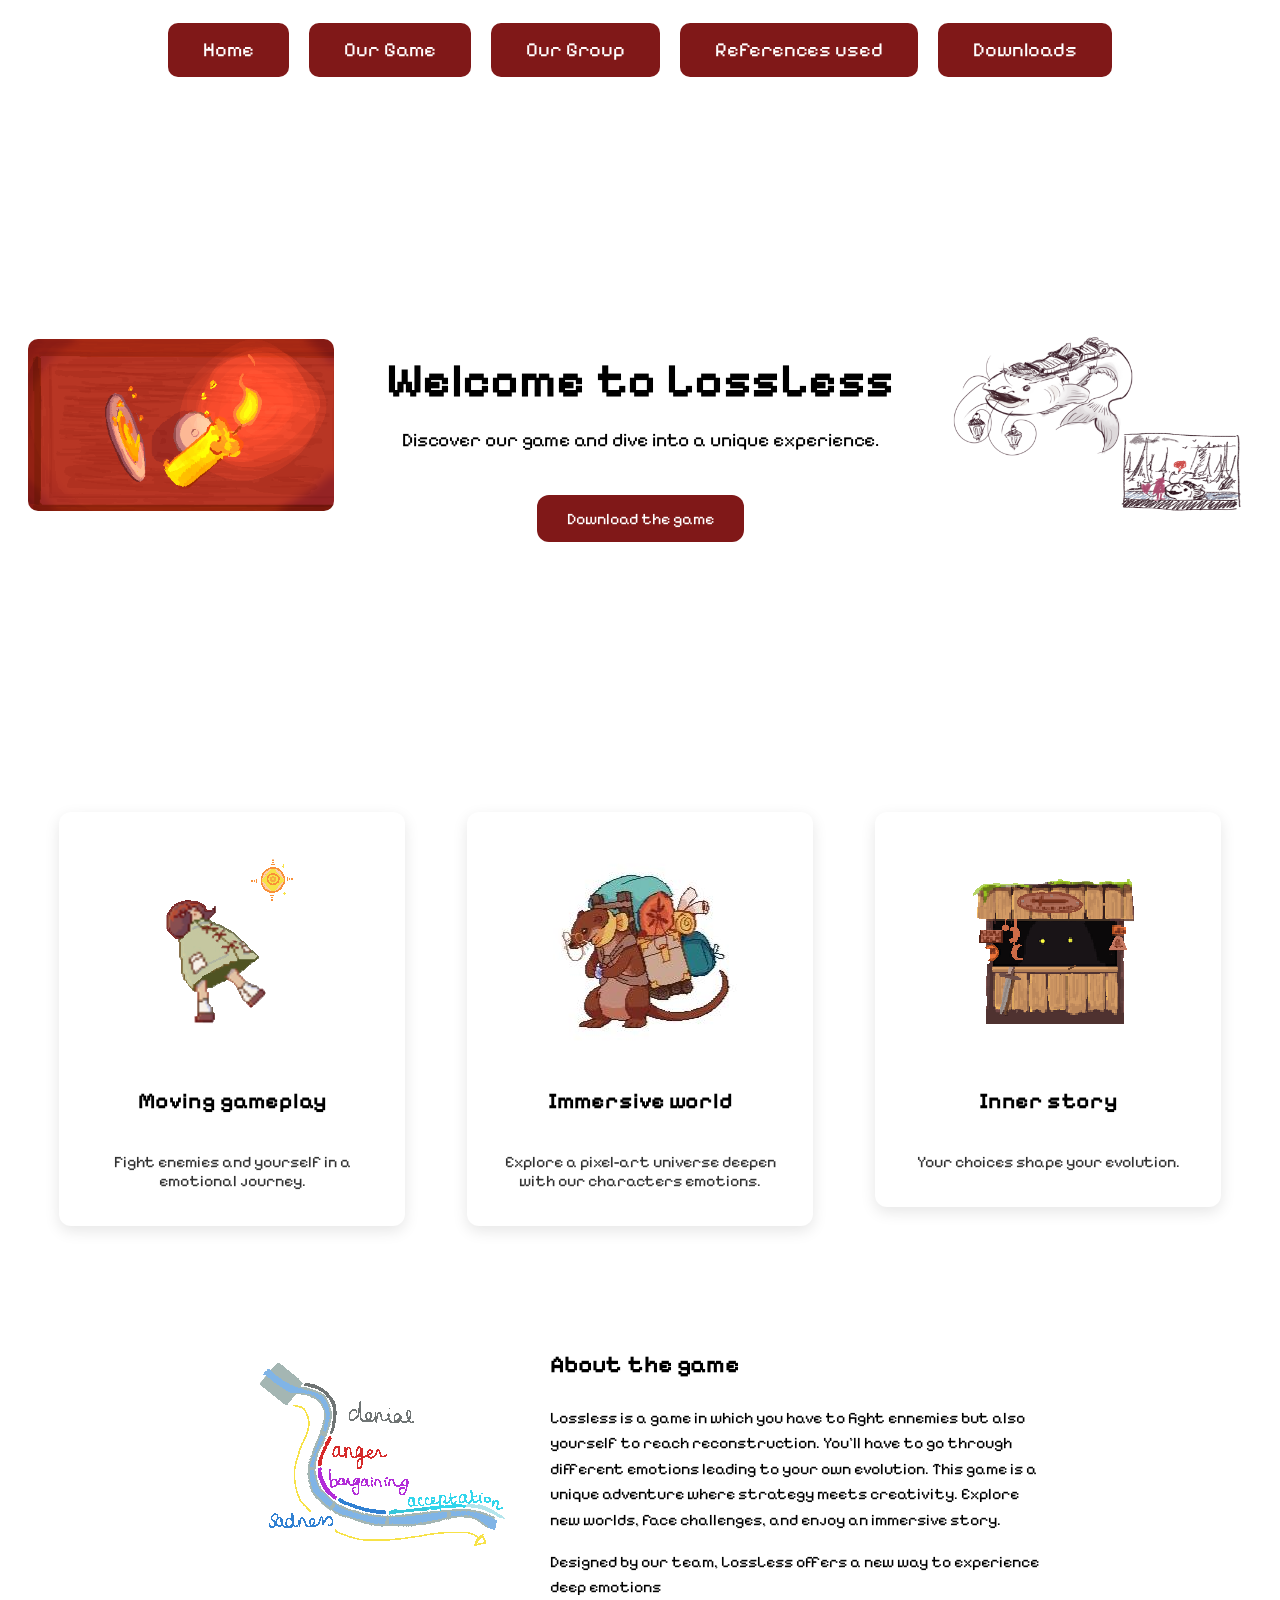
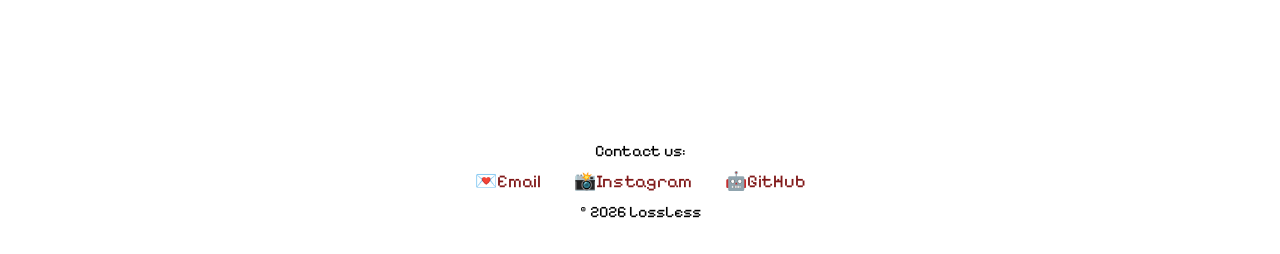
<file: index.html>
<!DOCTYPE html>
<html lang="en">
<head>
    <meta charset="utf-8">
    <title>Lossless</title>
    <link rel="stylesheet" href="style.css">
</head>

<body>
    <nav class = "navbar">
        <a href="index.html">Home</a>
        <a href="game.html">Our Game</a>
        <a href="group.html">Our Group</a>
        <a href="ref.html">References used </a>
        <a href="download.html">Downloads</a>
    </nav>
    <section class="hero">
        <div class="side left">
            <img src="images/Intro_flashback_4.png" alt="game image">
        </div>

        <div class="center-text">
            <h1>Welcome to LossLess</h1>
            <p>Discover our game and dive into a unique experience.</p>

            <a href="#" class="download-btn">Download the game</a>
        </div>

        <div class="side right">
            <img src="images/Concept - Travel Fish.png" alt="game image">
        </div>
    </section>

    <section class="features">
    <div class="feature">
        <img src="images/Index_1.png" alt="story image">
        <h3>Moving gameplay</h3>
        <p>Fight enemies and yourself in a emotional journey.</p>
    </div>

    <div class="feature">
        <img src="images/sprite_2.jpeg" alt="story image">
        <h3>Immersive world</h3>
        <p>Explore a pixel-art universe deepen with our characters emotions.</p>
    </div>

    <div class="feature">
        <img src="images/Index_3.png" alt="story image">
        <h3>Inner story</h3>
        <p>Your choices shape your evolution.</p>
    </div>
    </section>


    <section class="content">
        <div class="content-container">

        <div class="image">
            <img src="images/Index_0.png" alt="game image">
        </div>

        <div class="text">
            <h2>About the game</h2>
            <p>
                Lossless is a game in which you have to fight ennemies but also yourself to reach 
                reconstruction. You'll have to go through different emotions leading to your own evolution.
                This game is a unique adventure where strategy meets creativity.
                Explore new worlds, face challenges, and enjoy an immersive story.
            </p>

            <p>
                Designed by our team, LossLess offers a new way to experience deep emotions
            </p>
    </section>
    <footer>
        <div class="footer-content">
            <p>Contact us:</p>

            <div class="socials">
                <a href="mailto:yourmail@example.com"> 💌Email</a>
                <a href="https://instagram.com/losslessincorp" target="_blank"> 📸Instagram</a>
                <a href="https://github.com/Lossless-A3" target="_blank"> 🤖GitHub</a>
            </div>

            <p class="copyright">© 2026 LossLess</p>
        </div>
    </footer>
</body>
</html>
</file>
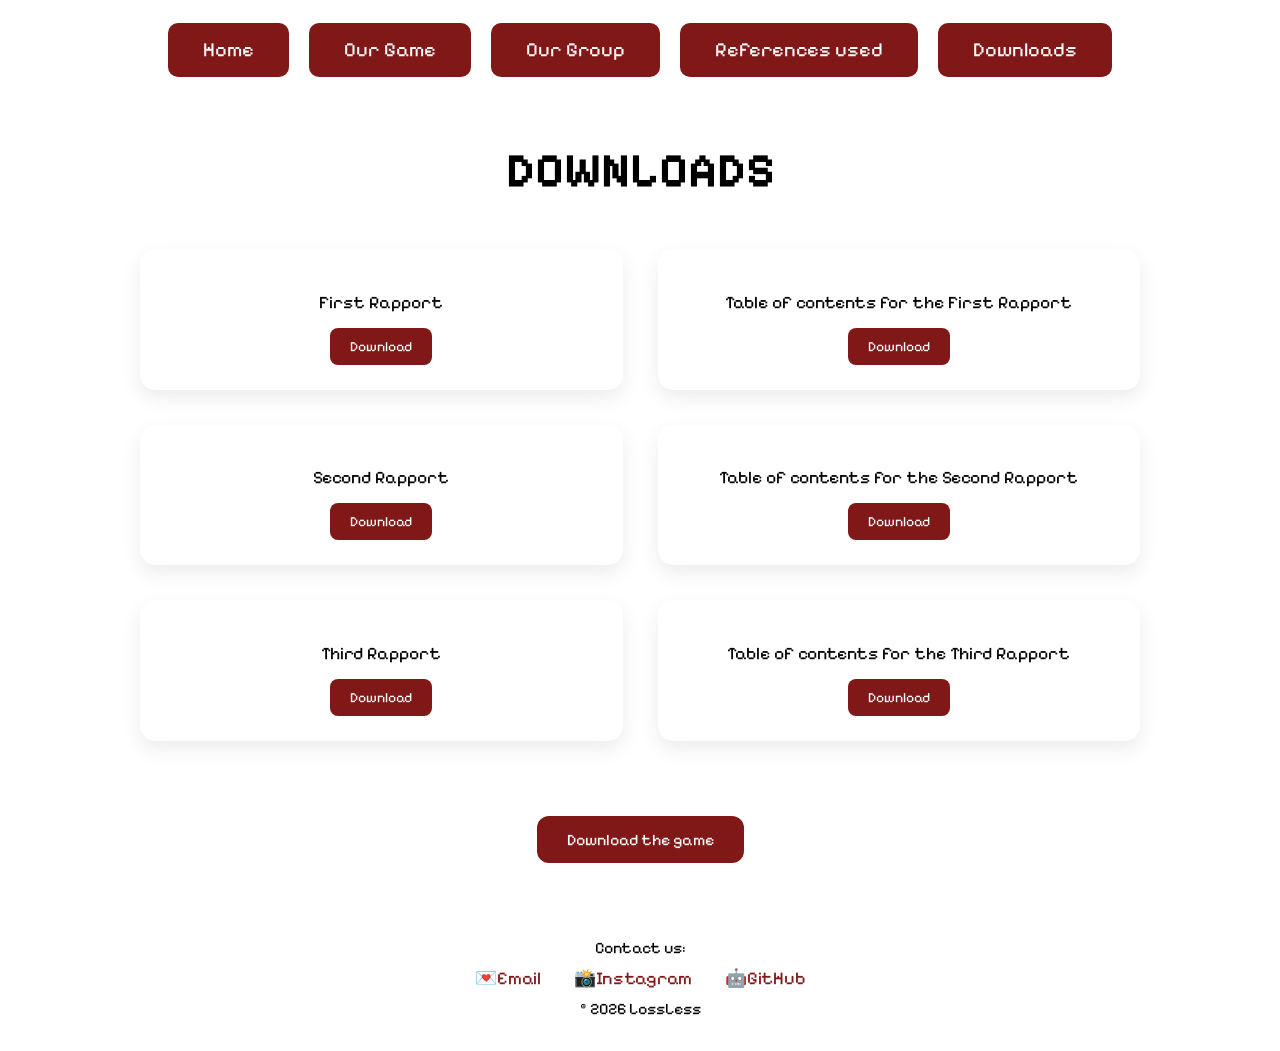
<file: download.html>
<!DOCTYPE html>
<html lang="en">
<head>
    <meta charset="utf-8">
    <title>our game</title>
    <link rel="stylesheet" href = "style.css">
</head>
<body>
    <nav class = "navbar">
    <a href="index.html">Home</a>
    <a href="game.html">Our Game</a>
    <a href="group.html">Our Group</a>
    <a href="ref.html">References used</a>
    <a href="download.html">Downloads</a>
    </nav>
    <section class="download-section">

    <h1 class="page-title">DOWNLOADS</h1>

    <div class="download-grid">

        <div class="download-item">
            <p>First Rapport</p>
            <a href="pdf/RAPPORT_DE_SOUTENANCE_1.pdf">Download</a>
        </div>

        <div class="download-item">
            <p>Table of contents for the First Rapport</p>
            <a href="pdf/plan_soutenance.pdf">Download</a>
        </div>

        <div class="download-item">
            <p>Second Rapport</p>
            <a href="pdf/RAPPORT_DE_SOUTENANCE_2.pdf">Download</a>
        </div>

        <div class="download-item">
            <p>Table of contents for the Second Rapport</p>
            <a href="pdf/plan_soutenance_2.pdf">Download</a>
        </div>
        <div class="download-item">
            <p>Third Rapport</p>
            <a href="#">Download</a>
        </div>

        <div class="download-item">
            <p>Table of contents for the Third Rapport</p>
            <a href="#">Download</a>
        </div>

    </div>

    <div class="game-download">
        <a href="#" class="download-btn">Download the game</a>
    </div>

</section>
    <footer>
        <div class="footer-content">
            <p>Contact us:</p>

            <div class="socials">
                <a href="mailto:yourmail@example.com"> 💌Email</a>
                <a href="https://instagram.com/losslessincorp" target="_blank"> 📸Instagram</a>
                <a href="https://github.com/Lossless-A3" target="_blank"> 🤖GitHub</a>
            </div>

            <p class="copyright">© 2026 LossLess</p>
        </div>
    </footer>
</body>
</html>
</file>
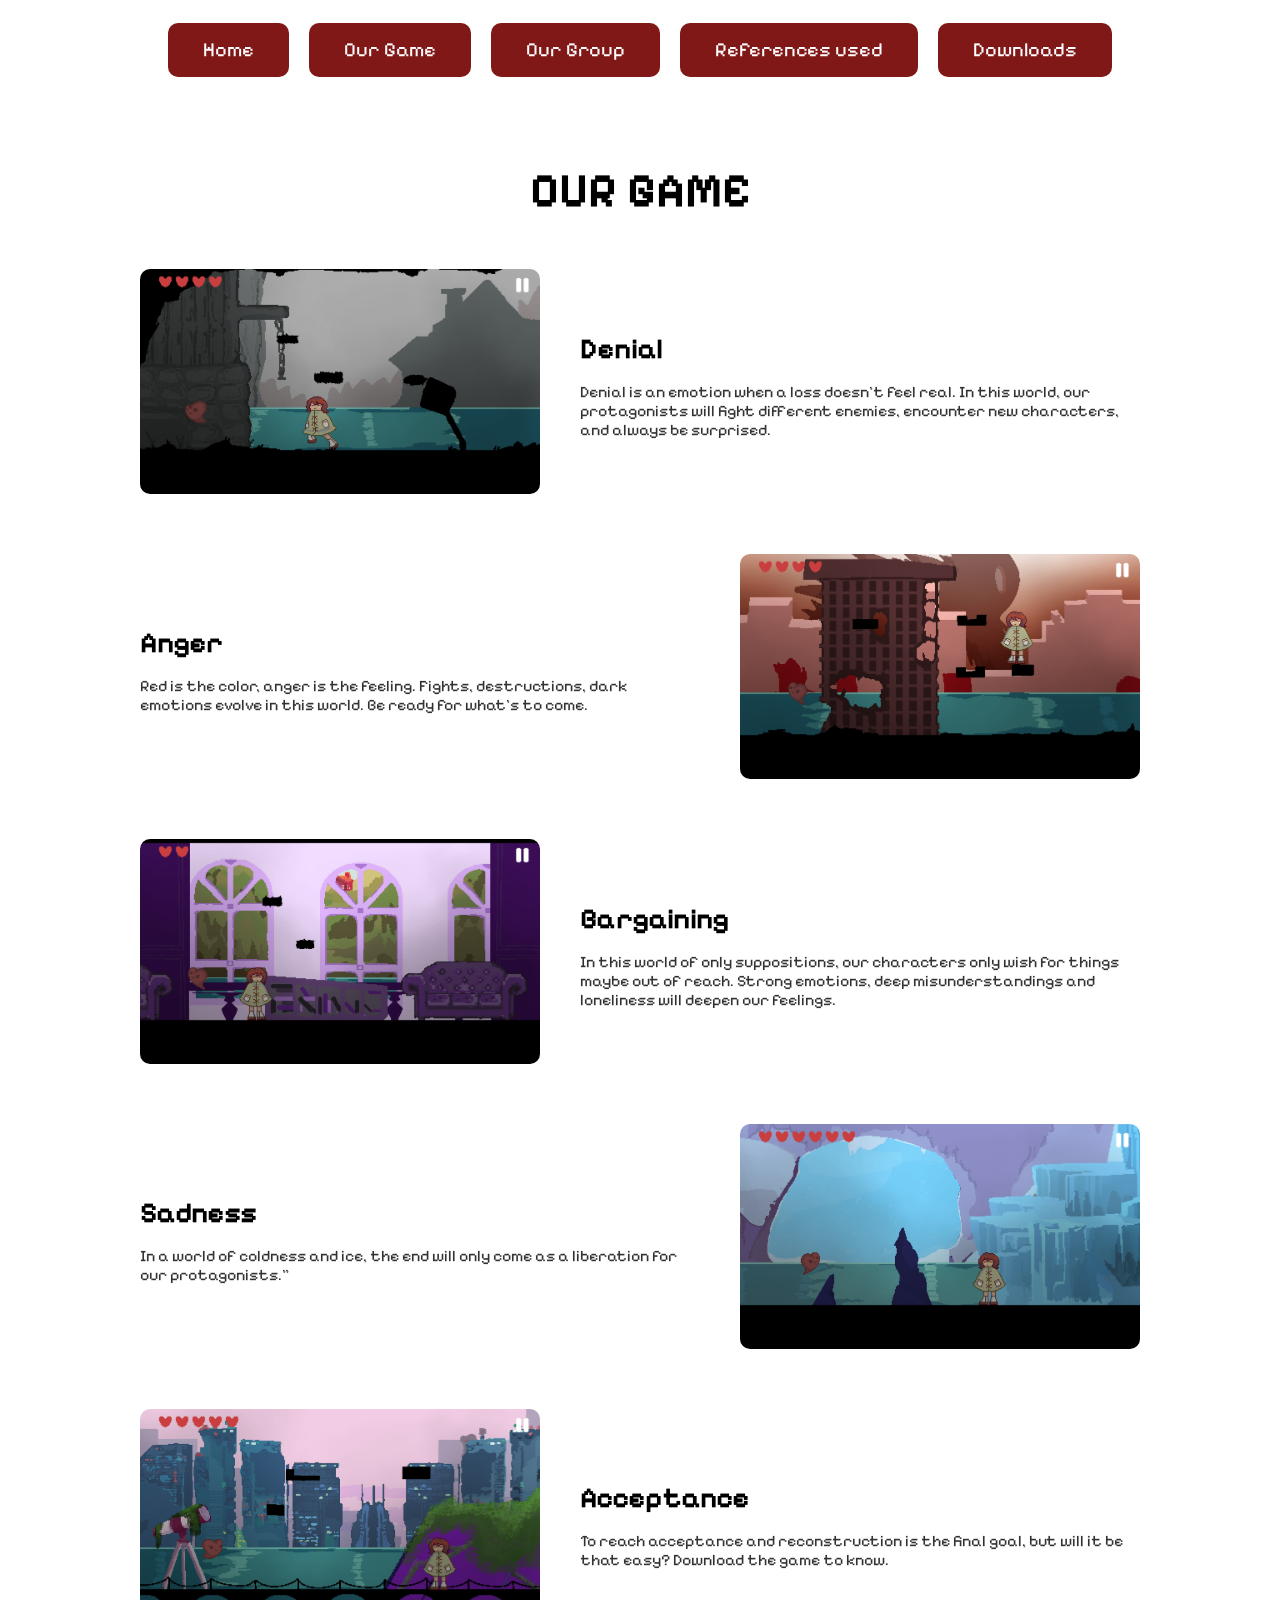
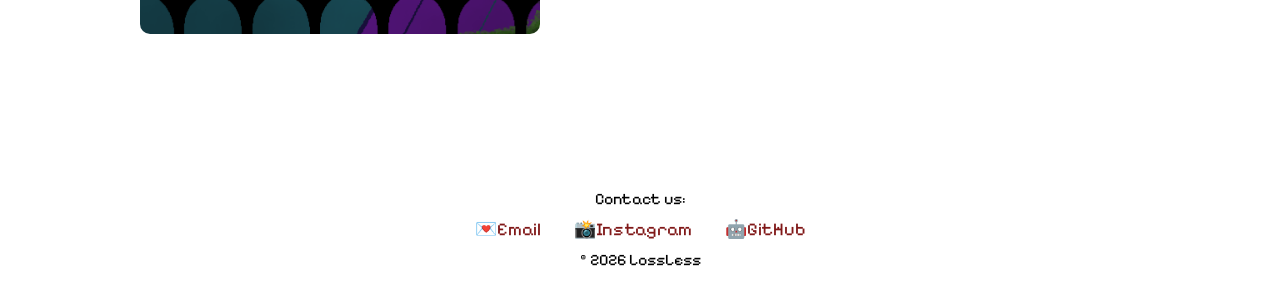
<file: game.html>
<!DOCTYPE html>
<html lang="en">
<head>
    <meta charset="utf-8">
    <title>Our game</title>
    <link rel="stylesheet" href = "style.css">
</head>
<body>
    <nav class = "navbar">
    <a href="index.html">Home</a>
    <a href="game.html">Our Game</a>
    <a href="group.html">Our Group</a>
    <a href="ref.html">References used</a>
    <a href="download.html">Downloads</a>
    </nav>
    <section class = "our-game">
        <h1 class="page-title">OUR GAME</h1>
        <div class="step">
            <img src="images/our_game_image_1.png" alt="denial">
            <div class="step-text">
                <h2>Denial</h2>
                <p>Denial is an emotion when a loss doesn't feel real. In this world, our protagonists 
                    will fight different enemies, encounter new characters, and always be surprised. 
                </p>
            </div>
        </div>
        <div class="step reverse">
            <img src="images/our_game_image_2.png" alt="bargaining">
            <div class="step-text">
                <h2>Anger</h2>
                <p>Red is the color, anger is the feeling. Fights, destructions, dark emotions 
                    evolve in this world. Be ready for what's to come. 
                </p>
            </div>
        </div>   
        <div class="step">
            <img src="images/our_game_image_3.png" alt="bargaining">
            <div class="step-text">
                <h2>Bargaining</h2>
                <p>In this world of only suppositions, our characters only wish for things maybe out of reach. 
                    Strong emotions, deep misunderstandings and loneliness will deepen our feelings. 
                </p>
            </div>
        </div>
        <div class="step reverse">
            <img src="images/game_sadness.png" alt="sadness">
            <div class="step-text">
                <h2>Sadness</h2>
                <p>In a world of coldness and ice, the end will only come as a liberation for
                    our protagonists."</p>
            </div>
        </div>

        <div class="step">
            <img src="images/game_acceptation.png" alt="acceptance">
            <div class="step-text">
                <h2>Acceptance</h2>
                <p>To reach acceptance and reconstruction is the final goal, but will it be that easy? 
                    Download the game to know.
                </p>
            </div>
        </div>
    </section>
    <footer>
        <div class="footer-content">
            <p>Contact us:</p>

            <div class="socials">
                <a href="mailto:yourmail@example.com"> 💌Email</a>
                <a href="https://instagram.com/losslessincorp" target="_blank"> 📸Instagram</a>
                <a href="https://github.com/Lossless-A3" target="_blank"> 🤖GitHub</a>
            </div>

            <p class="copyright">© 2026 LossLess</p>
        </div>
    </footer>
</body>
</html>
</file>
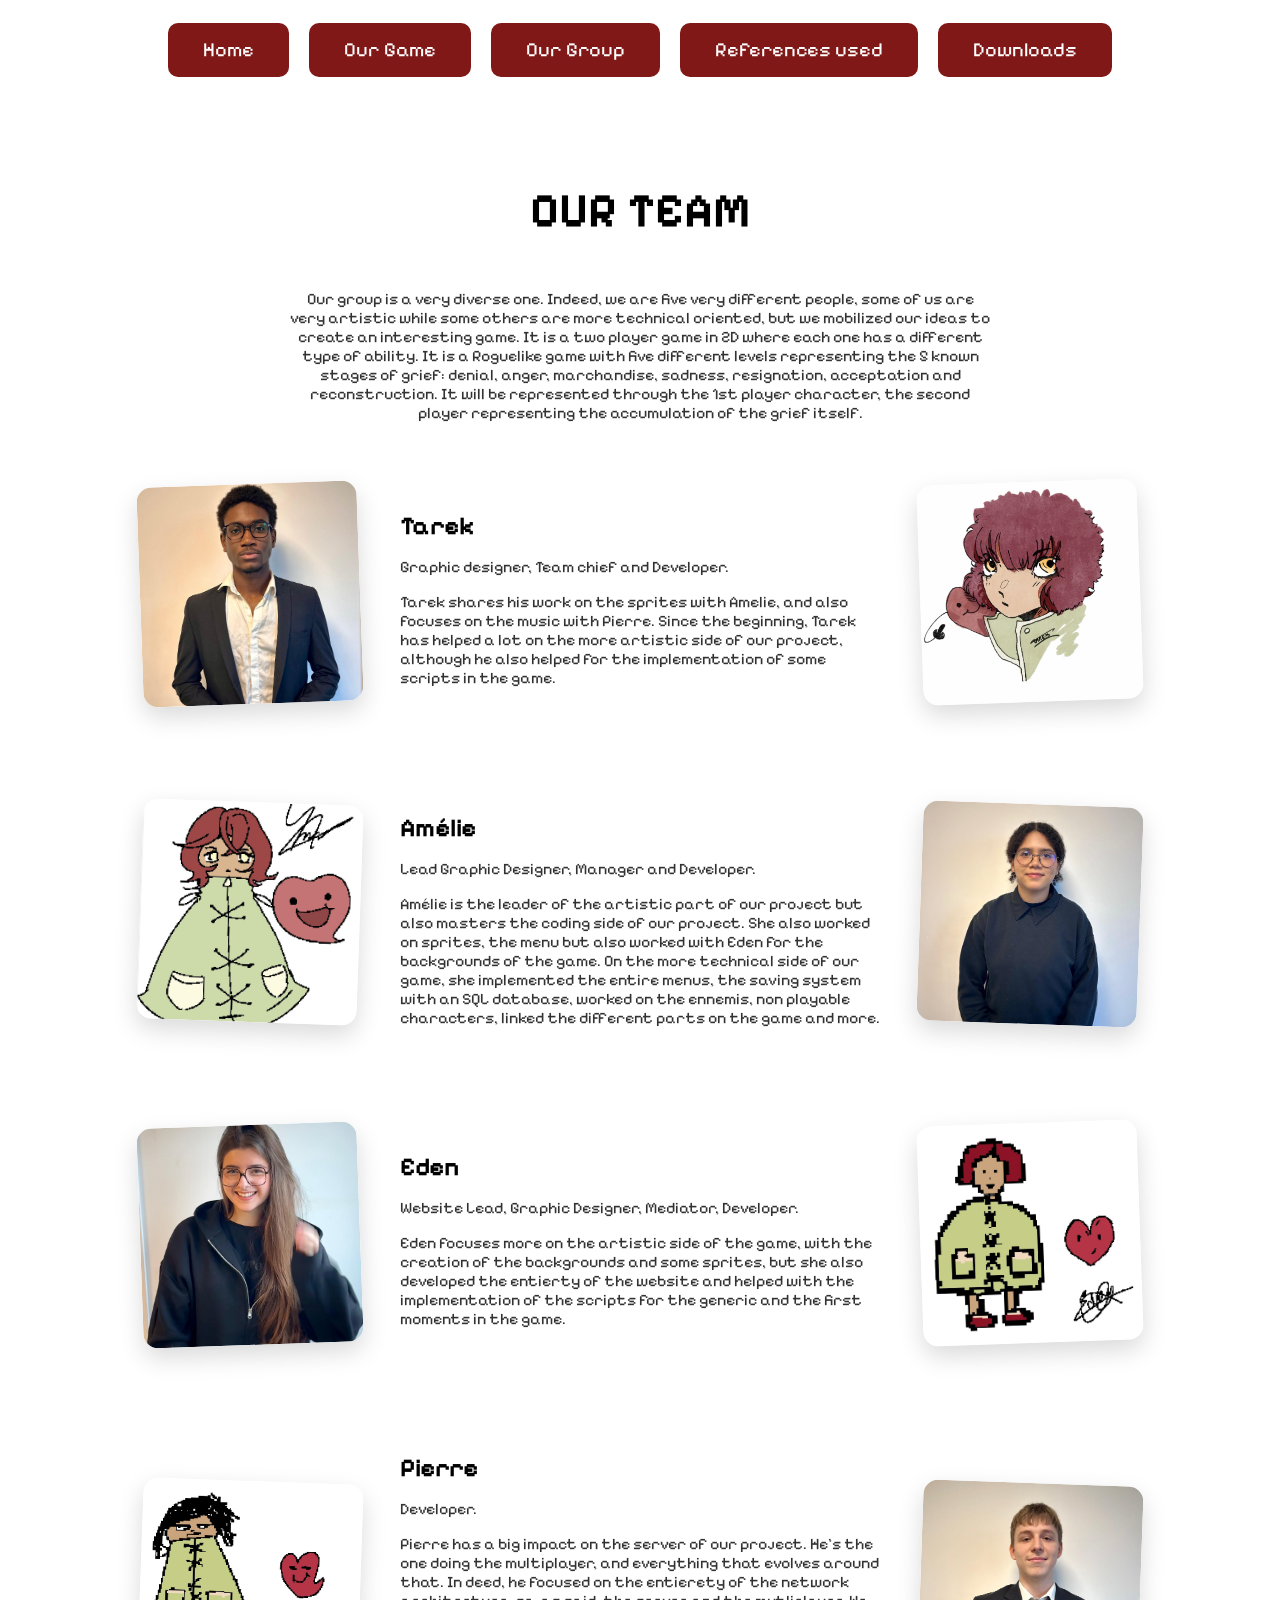
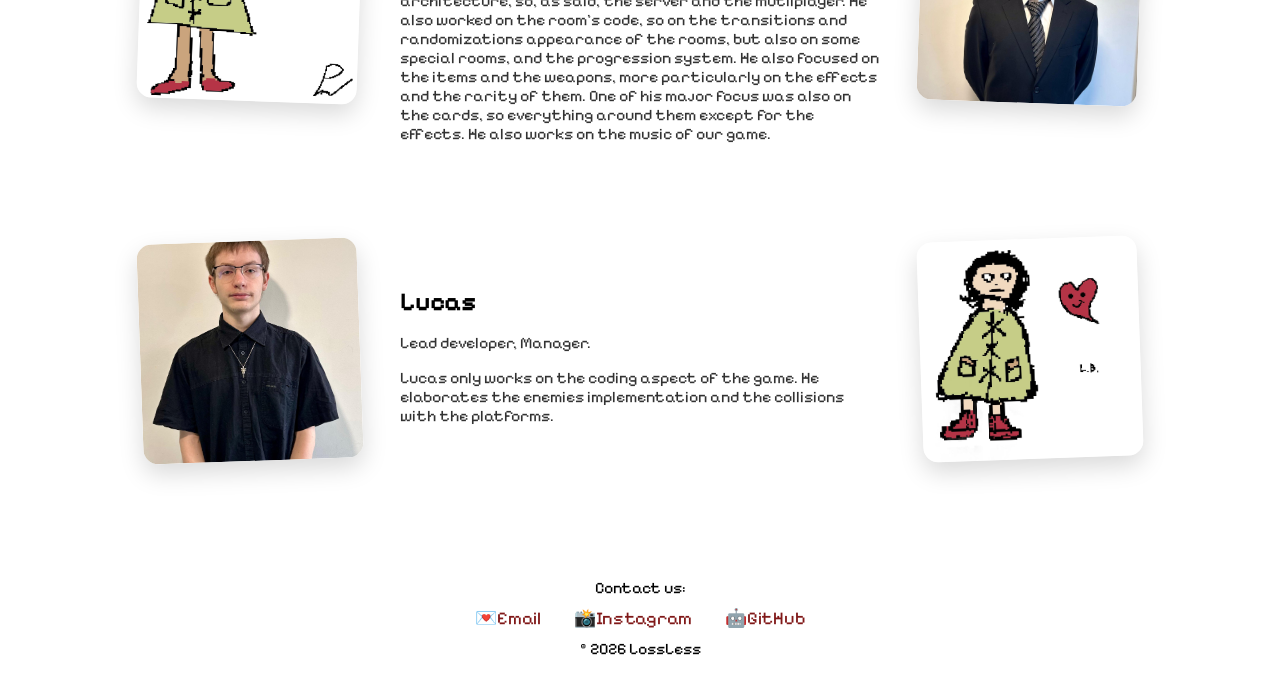
<file: group.html>
<!DOCTYPE html>
<html lang="en">
<head>
    <meta charset="utf-8">
    <title>our game</title>
    <link rel="stylesheet" href = "style.css">
</head>
<body>
    <nav class = "navbar">
    <a href="index.html">Home</a>
    <a href="game.html">Our Game</a>
    <a href="group.html">Our Group</a>
    <a href="ref.html">References used</a>
    <a href="download.html">Downloads</a>
    </nav>
    <section class="team">
    <h1 class="page-title">OUR TEAM</h1>
    <p class="team-intro">
        Our group is a very diverse one. Indeed, we are five very different people, some of us are very artistic while some others are more technical oriented, but we mobilized our ideas to create an interesting game. It is a two player game in 2D where each one has a different type of ability. 
        It is a Roguelike game with five different levels representing the 5 known stages of grief: denial, anger, marchandise, sadness, resignation, acceptation and reconstruction. It will be represented through the 1st player character, the second player representing the accumulation of the grief itself.
    </p>
    <div class="team-timeline">
        <div class="member-block">
            <img src="images_groupe/WhatsApp Image 2026-01-23 at 11.11.51 (1).jpeg">
            <div class="member-text">
                <h3>Tarek</h3>
                <p>Graphic designer, Team chief and Developer.</p>
                <p>Tarek shares his work on the sprites with Amelie, and also focuses on the music with Pierre. Since the beginning, Tarek has helped a lot on the more artistic side of our project, although he also helped for the implementation of some scripts in the game.</p>
            </div>
            <div class="member-gallery">
                <img src="images_groupe/tarek_image.jpeg" alt="tarek">
            </div>
        </div>

        <div class="member-block reverse">
            <img src="images_groupe/WhatsApp Image 2026-01-23 at 11.11.51 (2).jpeg">
            <div class="member-text">
                <h3>Amélie</h3>
                <p>Lead Graphic Designer, Manager and Developer.</p>
                <p>Amélie is the leader of the artistic part of our project but also masters the coding side of our project. She also worked on sprites, the menu but also worked with Eden for the backgrounds of the game. On the more technical side of our game, she implemented the entire menus, the saving system with an SQL database, worked on the ennemis, non playable characters, linked the different parts on the game and more.</p>
            </div>
            <div class="member-gallery">
                <img src="images_groupe/dessin_amelie_final.jpeg" alt="amelie">
            </div>
        </div>

        <div class="member-block">
            <img src="images_groupe/WhatsApp Image 2026-01-23 at 11.11.51 (3).jpeg">
            <div class="member-text">
                <h3>Eden</h3>
                <p>Website Lead, Graphic Designer, Mediator, Developer.</p>
                <p>Eden focuses more on the artistic side of the game, with the creation of the backgrounds and some sprites, but she also developed the entierty of the website and helped with the implementation of the scripts for the generic and the first moments in the game.</p>
            </div>
            <div class="member-gallery">
                <img src="images_groupe/dessin_eden_final.jpeg" alt="eden">
            </div>
        </div>

        <div class="member-block reverse">
            <img src="images_groupe/WhatsApp Image 2026-01-23 at 11.11.51.jpeg">
            <div class="member-text">
                <h3>Pierre</h3>
                <p>Developer.</p>
                <p>Pierre has a big impact on the server of our project. He's the one doing the multiplayer, and everything that evolves around that. In deed, he focused on the entierety of the network architecture, so, as said, the server and the mutliplayer. He also worked on the room's code, so on the transitions and randomizations appearance of the rooms, but also on some special rooms, and the progression system. He also focused on the items and the weapons, more particularly  on the effects and the rarity of them. One of his major focus was also on the cards, so everything around them except for the effects. He also works on the music of our game.</p>
            </div>
            <div class="member-gallery">
                <img src="images_groupe/dessin_pierre_fianl.jpeg" alt="pierre">
            </div>
        </div>

        <div class="member-block">
            <img src="images_groupe/WhatsApp Image 2026-01-23 at 11.11.52.jpeg">
            <div class="member-text">
                <h3>Lucas</h3>
                <p>Lead developer, Manager.</p>
                <p>Lucas only works on the coding aspect of the game. He elaborates the enemies implementation and the collisions with the platforms.</p>
            </div>
            <div class="member-gallery">
                <img src="images_groupe/dessin_lucas_final.jpeg" alt="lucas">
            </div>
    </div>

</section>
    <footer>
        <div class="footer-content">
            <p>Contact us:</p>

            <div class="socials">
                <a href="mailto:yourmail@example.com"> 💌Email</a>
                <a href="https://instagram.com/losslessincorp" target="_blank"> 📸Instagram</a>
                <a href="https://github.com/Lossless-A3" target="_blank"> 🤖GitHub</a>
            </div>

            <p class="copyright">© 2026 LossLess</p>
        </div>
    </footer>
</body>
</html>
</file>
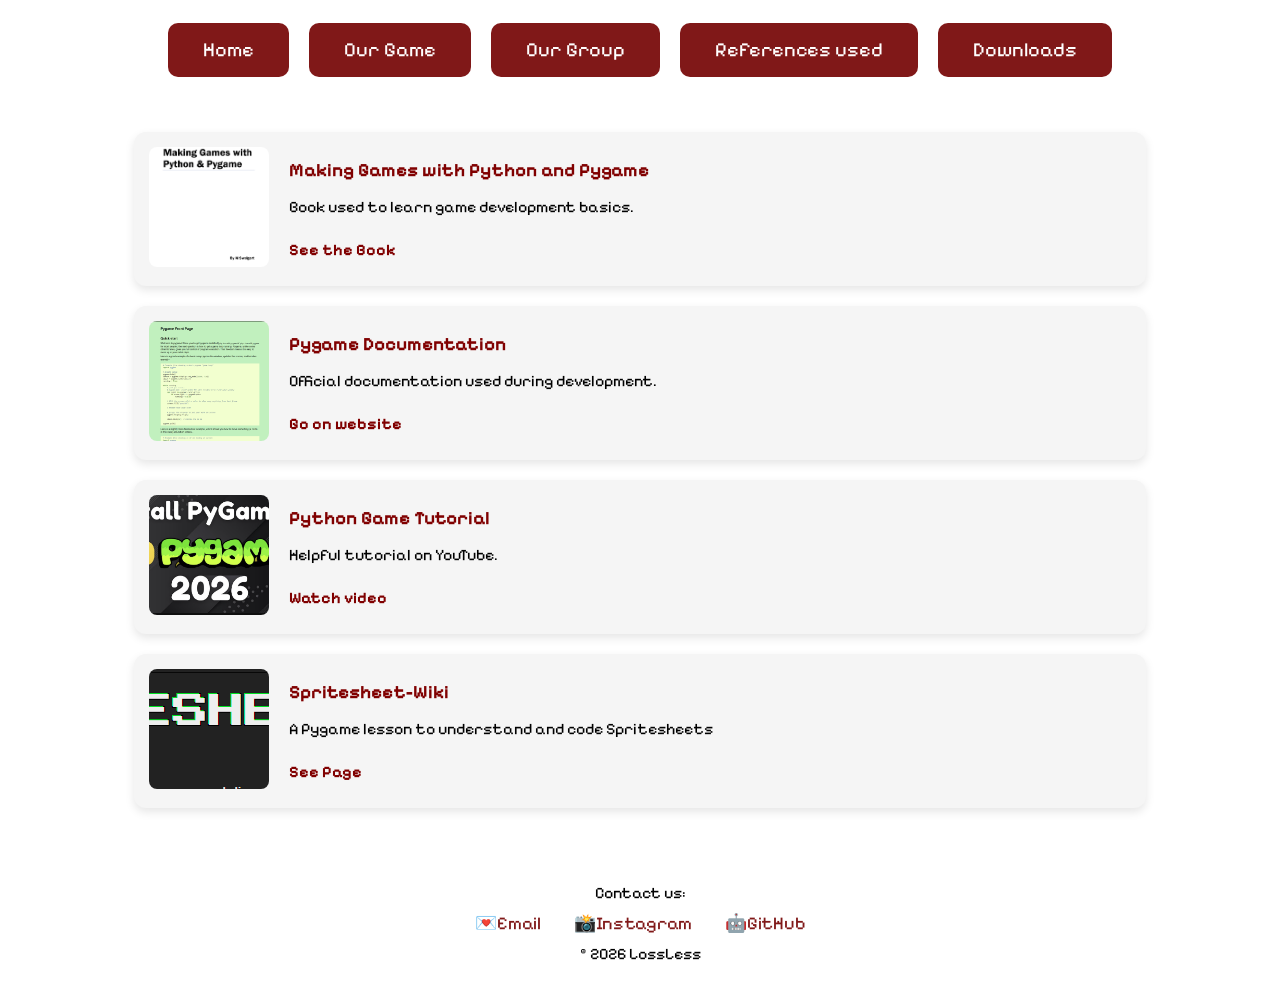
<file: ref.html>
<!DOCTYPE html>
<html lang="en">
<head>
    <meta charset="utf-8">
    <title>our game</title>
    <link rel="stylesheet" href = "style.css">
</head>
<body>
    <nav class = "navbar">
    <a href="index.html">Home</a>
    <a href="game.html">Our Game</a>
    <a href="group.html">Our Group</a>
    <a href="ref.html">References used</a>
    <a href="download.html">Downloads</a>
    </nav>

    <div class="references">

    <div class="ref-item">
        <div class="ref-preview">
            <img src="images/making_games_ref.png" alt="Book preview">
        </div>
        <div class="ref-content">
            <h3>Making Games with Python and Pygame</h3>
            <p>Book used to learn game development basics.</p>
            <a href="https://inventwithpython.com/makinggames.pdf">See the Book</a>
        </div>
    </div>

    <div class="ref-item">
        <div class="ref-preview">
            <img src="images/pygames.png" alt="Website preview">
        </div>
        <div class="ref-content">
            <h3>Pygame Documentation</h3>
            <p>Official documentation used during development.</p>
            <a href="https://www.pygame.org/docs/">Go on website</a>
        </div>
    </div>

    <div class="ref-item">
        <div class="ref-preview">
            <img src="images/video.png" alt="YouTube">
        </div>
        <div class="ref-content">
            <h3>Python Game Tutorial</h3>
            <p>Helpful tutorial on YouTube.</p>
            <a href="https://www.youtube.com/watch?v=5uOTEOJ48G8&list=PLnKe36F30Y4alXrjE6oL5VWtDsYdONpfj">Watch video</a>
        </div>
    </div>

    <div class="ref-item">
        <div class="ref-preview">
            <img src="images/spritesheet.png" alt="Spritesheet">
        </div>
        <div class="ref-content">
            <h3>Spritesheet-Wiki</h3>
            <p>A Pygame lesson to understand and code Spritesheets</p>
            <a href="https://www.pygame.org/wiki/Spritesheet">See Page</a>
        </div>
    </div>
</div>

    <footer>
        <div class="footer-content">
            <p>Contact us:</p>

            <div class="socials">
                <a href="mailto:yourmail@example.com"> 💌Email</a>
                <a href="https://instagram.com/losslessincorp" target="_blank"> 📸Instagram</a>
                <a href="https://github.com/Lossless-A3" target="_blank"> 🤖GitHub</a>
            </div>

            <p class="copyright">© 2026 LossLess</p>
        </div>
    </footer>
</body>
</html>
</file>
<file: style.css>
@import url("https://fonts.googleapis.com/css2?family=Pixelify+Sans&display=swap");

body {
    /*background-image: url("images/Intro_flashback_1.png");*/
    background-color: #ffffff;
    font-family: "Pixelify Sans", sans-serif;
}


.title {
  font-family: "Pixelify Sans", sans-serif;
  font-size: 3rem;
}

.subtitle {
  font-family: "Pixelify Sans", sans-serif;
  font-size: 1.5rem;
}

.center {
    display: block;
    margin-left: auto;
    margin-right: auto;
}


nav {
    display: flex;             
    justify-content: center;  
    gap: 20px;                  
    padding: 15px;
    background-color: white;
}

nav a {
    display: inline-block;
    padding: 15px 35px;

    background-color: #801818;
    color: white;

    text-decoration: none;
    font-family: "Pixelify Sans", sans-serif;
    font-size: 20px;

    border-radius: 10px;

    transition: 0.3s;
}

nav a:hover {
    background-color: #a02020;
    transform: scale(1.05);
    box-shadow: 0 4px 10px rgba(0, 0, 0, 0.2);
}

.hero {
    display: flex;
    align-items: center;
    justify-content: space-between;
    height: 70vh;
    padding: 20px;
}

/* images sur les côtés */
.side {
    width: 25%;
}

.side img {
    width: 100%;
    border-radius: 10px;
}


.center-text {
    width: 50%;
    text-align: center;
    font-family: "Pixelify Sans", sans-serif;
}

.center-text h1 {
    font-size: 3rem;
    margin-bottom: 10px;
}

.center-text p {
    font-size: 1.2rem;
}


.features {
    display: flex;
    justify-content: space-around;
    align-items: flex-start;
    padding: 50px 20px;
    background-color: #ffffff;
}
.features h3 {
    font-size: 1.4rem;
    margin-top: 15px;
}
.features p {
    font-size: 1rem;
    opacity: 0.8;
    font-family: "Pixelify Sans", sans-serif;
}

.feature {
    background: white;
    padding: 20px;
    border-radius: 12px;
    box-shadow: 0 5px 15px rgba(0,0,0,0.1);
    width: 25%;
    text-align: center;
    display:flex;
    flex-direction: column;
    align-items: center;
}

.content {
    padding: 50px;
    max-width: 800px;
    margin: auto;
    font-family: "Pixelify Sans", sans-serif;
    line-height: 1.6;
}
.content-container {
    display: flex;
    align-items: center;
    gap: 40px;
}
footer {
    background: none;
    color: black;
    text-align: center;
    padding: 20px 0;
    margin-top: 50px;
}

.footer-content {
    font-family: "Pixelify Sans", sans-serif;
}

.socials {
    margin: 10px 0;
}

.socials a {
    color: rgb(128, 24, 24);
    text-decoration: none;
    margin: 0 15px;
    font-size: 18px;
}

.socials a:hover {
    color: #00bcd4;
}

footer p {
    margin: 5px;
}

.download-btn {
    display: inline-block;
    margin-top: 25px;
    padding: 14px 30px;

    background-color:  #801818;
    color: white;

    font-family: "Pixelify Sans", sans-serif;
    font-size: 16px;

    text-decoration: none;
    border-radius: 12px;
    border: none;

    transition: 0.3s;
}

.download-btn:hover {
    background-color: #a02020;
    transform: scale(1.05);
    box-shadow: 0 4px 10px rgba(0, 0, 0, 0.2);
}

.page-title {
    text-align: center;
    font-size: 3rem;
    margin: 50px 0;
    font-family: "Pixelify Sans", sans-serif;
}

.our-game {
    max-width: 1000px;
    margin: auto;
    padding: 20px;
}

.step {
    display: flex;
    align-items: center;
    gap: 40px;
    margin-bottom: 60px;
}

.step.reverse {
    flex-direction: row-reverse;
}

.step img {
    width: 100%;
    max-width: 400px;
    height: auto;
    border-radius: 10px;
}

.step-text {
    flex: 1;
}

.step-text h2 {
    font-size: 1.8rem;
    margin-bottom: 10px;
}

.step-text p {
    font-size: 1rem;
    opacity: 0.8;
}

.download-section {
    max-width: 1000px;
    margin: auto;
    text-align: center;
}

.download-grid {
    display: grid;
    grid-template-columns: 1fr 1fr;
    gap: 35px;
    margin: 50px 0;
}

.download-item {
    background: white;
    padding: 25px;
    border-radius: 15px;

    /* effet carte */
    box-shadow: 0 8px 20px rgba(0,0,0,0.08);

    transition: 0.3s;
    position: relative;
}

.download-item:hover {
    transform: translateY(-5px) scale(1.02);
    box-shadow: 0 12px 25px rgba(0,0,0,0.15);
}

.download-item p {
    font-size: 1.1rem;
    margin-bottom: 15px;
}

.download-item a {
    display: inline-block;
    padding: 10px 20px;

    background-color: #801818;
    color: white;

    border-radius: 8px;
    text-decoration: none;
    font-size: 14px;

    transition: 0.3s;
}
.download-item a:hover {
    background-color: #a02020;
    transform: scale(1.05);
}

.game-download {
    margin-top: 40px;
}



.references {
    width: 80%;
    margin: auto;
    margin-top: 40px;
}

.ref-item {
    display: flex;
    align-items: center;
    background-color: #f5f5f5;
    border-radius: 12px;
    margin-bottom: 20px;
    padding: 15px;
    box-shadow: 0 4px 10px rgba(0,0,0,0.1);
}

.ref-item:hover {
    transform: scale(1.02);
    transition: 0.2s;
}
.ref-preview img {
    width: 120px;
    height: 120px;
    object-fit: cover;
    border-radius: 8px;
}

.ref-content {
    margin-left: 20px;
}

.ref-content h3 {
    margin: 0;
    color: #800000;
}

.ref-content a {
    display: inline-block;
    margin-top: 8px;
    color: #800000;
    text-decoration: none;
    font-weight: bold;
}

.ref-content a:hover {
    text-decoration: underline;
}


.team {
    max-width: 1000px;
    margin: auto;
    padding: 40px 20px;
}

.team-intro {
    text-align: center;
    max-width: 700px;
    margin: 20px auto 60px;
    opacity: 0.8;
}


.team-timeline {
    display: flex;
    flex-direction: column;
    gap: 80px;
}


.member-block {
    display: flex;
    align-items: center;
    gap: 40px;
}


.member-block.reverse {
    flex-direction: row-reverse;
}


.member-block img {
    width: 220px;
    height: 220px;
    object-fit: cover;
    border-radius: 15px;


    box-shadow: 0 10px 25px rgba(0,0,0,0.15);
}

.member-block:nth-child(odd) img {
    transform: rotate(-2deg);
}

.member-block:nth-child(even) img {
    transform: rotate(2deg);
}

.member-text {
    flex: 1;
}

.member-text h3 {
    font-size: 1.6rem;
    margin-bottom: 10px;
}

.member-text p {
    opacity: 0.8;
}

.member-right-img {
    width: 200px;
    border-radius: 20px;
    transform: rotate(3deg); 
    transition: transform 0.3s ease;
}

.member-right-img:hover {
    transform: rotate(0deg) scale(1.05);
}

.member-right-img {
    width: 200px;
    border-radius: 20px;
    transform: rotate(3deg);
    box-shadow: -10px 10px 20px rgba(0,0,0,0.2);
}
</file>
